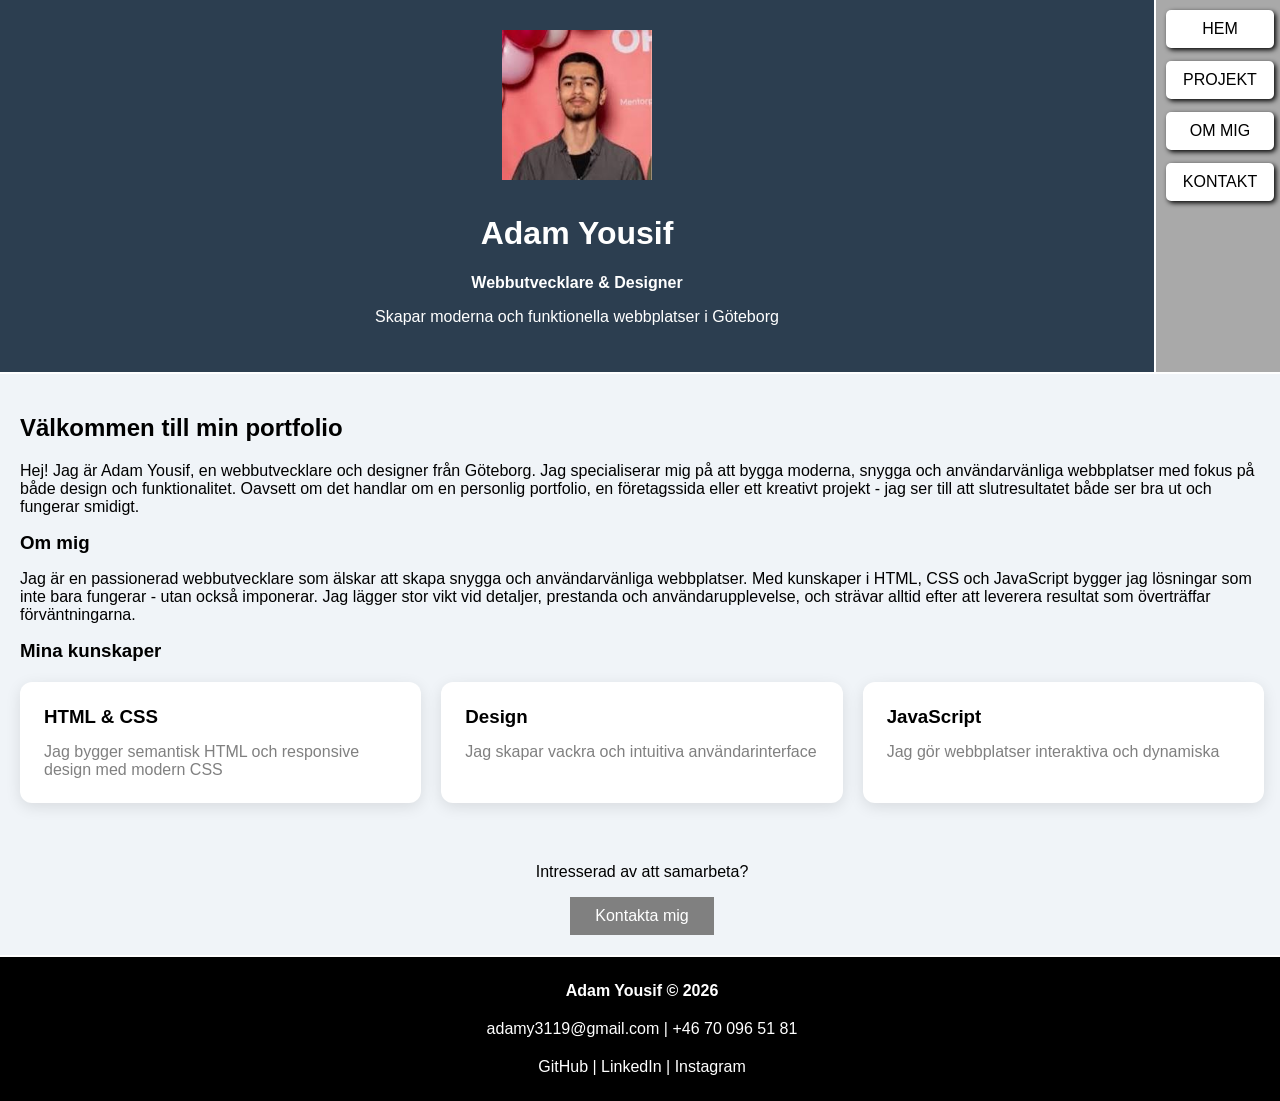
<file: index.html>
<!DOCTYPE html>
<html lang="en">
 
<head>
  <meta charset="UTF-8">
  <meta name="viewport" content="width=device-width, initial-scale=1.0">
  <link rel="stylesheet" href="/css/style.css">
  <title>Adam Yousif - Webbutvecklare & Designer</title>
</head>
 
<body>
  <div class="fade-layer"></div>
  <button class="burger-btn">☰</button>
  <div id="container">
    <header>
      <img src="/img/profilbild.jpg.jpg" alt="profilbild" class="profilbild">
      <h1>Adam Yousif</h1>
      <p><strong>Webbutvecklare & Designer</strong></p>
      <p>Skapar moderna och funktionella webbplatser i Göteborg</p>
    </header>
 
    <nav class="nav-knappar">
      <a href="/index.html">HEM</a>
      <a href="/projekt.html">PROJEKT</a>
      <a href="/om_mig.html">OM MIG</a>
      <a href="/kontakt.html">KONTAKT</a>
    </nav>
 
    <section>
      <h2>Välkommen till min portfolio</h2>
 
      <p>Hej! Jag är Adam Yousif, en webbutvecklare och designer från Göteborg. Jag specialiserar mig på att bygga
        moderna, snygga och användarvänliga webbplatser med fokus på både design och funktionalitet. Oavsett om det
        handlar om en personlig portfolio, en företagssida eller ett kreativt projekt - jag ser till att slutresultatet
        både ser bra ut och fungerar smidigt.</p>
 
      <aside>
        <h3>Om mig</h3>
        <p>Jag är en passionerad webbutvecklare som älskar att skapa snygga och användarvänliga webbplatser. Med
          kunskaper i HTML, CSS och JavaScript bygger jag lösningar som inte bara fungerar - utan också imponerar. Jag
          lägger stor vikt vid detaljer, prestanda och användarupplevelse, och strävar alltid efter att leverera
          resultat som överträffar förväntningarna.</p>
      </aside>
 
      <h3>Mina kunskaper</h3>
 
      <div class="features">
        <div class="feature-card">
          <div class="feature-icon"></div>
          <h3>HTML & CSS</h3>
          <p>Jag bygger semantisk HTML och responsive design med modern CSS</p>
        </div>
 
        <div class="feature-card">
          <div class="feature-icon"></div>
          <h3>Design</h3>
          <p>Jag skapar vackra och intuitiva användarinterface</p>
        </div>
 
        <div class="feature-card">
          <div class="feature-icon"></div>
          <h3>JavaScript</h3>
          <p>Jag gör webbplatser interaktiva och dynamiska</p>
        </div>
      </div>
 
      <div class="center-box">
        <p>Intresserad av att samarbeta?</p>
        <a href="/kontakt.html" class="kontakt-knapp">Kontakta mig</a>
      </div>
    </section>
 
    <footer>
      <p><strong>Adam Yousif © 2026</strong></p>
      <p>adamy3119@gmail.com | +46 70 096 51 81</p>
      <p><a href="https://github.com/Adamunited/springWU">GitHub</a> | <a
          href="https://www.linkedin.com/in/adam-yousif-062423318/">LinkedIn</a> | <a
          href="https://www.instagram.com/adam170534/">Instagram</a></p>
    </footer>
  </div>
  <script src="/js/script.js"></script>
</body>
 
</html>
</file>
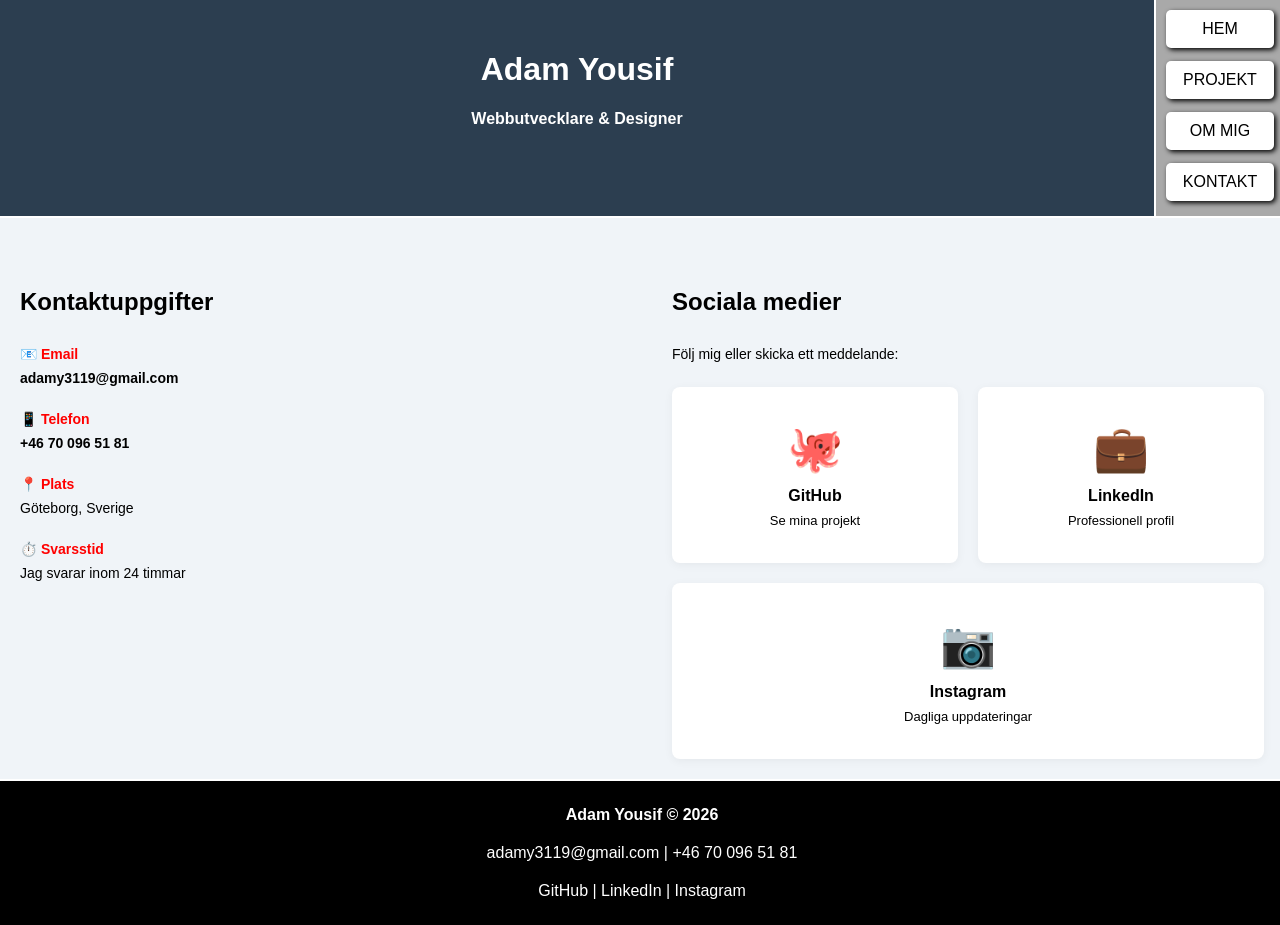
<file: kontakt.html>
<!DOCTYPE html>
<html lang="en">
<head>
    <meta charset="UTF-8">
    <meta name="viewport" content="width=device-width, initial-scale=1.0">
    <link rel="stylesheet" href="/css/style.css">
    <title>Kontakt - Adam Yousif</title>
</head>

<body>
    <div class="fade-layer"></div>
    <button class="burger-btn">☰</button>
    <div id="container">
        <header>
            <h1>Adam Yousif</h1>
            <p><strong>Webbutvecklare & Designer</strong></p>
        </header>

        <nav class="nav-knappar">
            <a href="/index.html">HEM</a>
            <a href="/projekt.html">PROJEKT</a>
            <a href="/om_mig.html">OM MIG</a>
            <a href="/kontakt.html">KONTAKT</a>
        </nav>

        <section>
            <div class="kontakt-grid">
                <div class="kontakt-vänster">
                    <h2>Kontaktuppgifter</h2>

                    <div class="kontakt-item">
                        <h3>📧 Email</h3>
                        <p><a href="mailto:adamy3119@gmail.com">adamy3119@gmail.com</a></p>
                    </div>

                    <div class="kontakt-item">
                        <h3>📱 Telefon</h3>
                        <p><a href="tel:+46700965181">+46 70 096 51 81</a></p>
                    </div>

                    <div class="kontakt-item">
                        <h3>📍 Plats</h3>
                        <p>Göteborg, Sverige</p>
                    </div>

                    <div class="kontakt-item">
                        <h3>⏱️ Svarsstid</h3>
                        <p>Jag svarar inom 24 timmar</p>
                    </div>
                </div>

                <div class="kontakt-höger">
                    <h2>Sociala medier</h2>
                    <p class="sociala-intro">Följ mig eller skicka ett meddelande:</p>

                    <div class="social-grid">
                        <a href="https://github.com/Adamunited/springWU" class="social-card">
                            <span class="emoji">🐙</span>
                            <h3>GitHub</h3>
                            <p>Se mina projekt</p>
                        </a>

                        <a href="https://www.linkedin.com/in/adam-yousif-062423318/" class="social-card">
                            <span class="emoji">💼</span>
                            <h3>LinkedIn</h3>
                            <p>Professionell profil</p>
                        </a>

                        <a href="https://www.instagram.com/adam170534/" class="social-card">
                            <span class="emoji">📷</span>
                            <h3>Instagram</h3>
                            <p>Dagliga uppdateringar</p>
                        </a>
                    </div>
                </div>
            </div>
        </section>

        <footer>
            <p><strong>Adam Yousif © 2026</strong></p>
            <p>adamy3119@gmail.com | +46 70 096 51 81</p>
            <p>GitHub | LinkedIn | Instagram</p>
        </footer>
    </div>
    <script src="/js/script.js"></script>
</body>
</html>
</file>
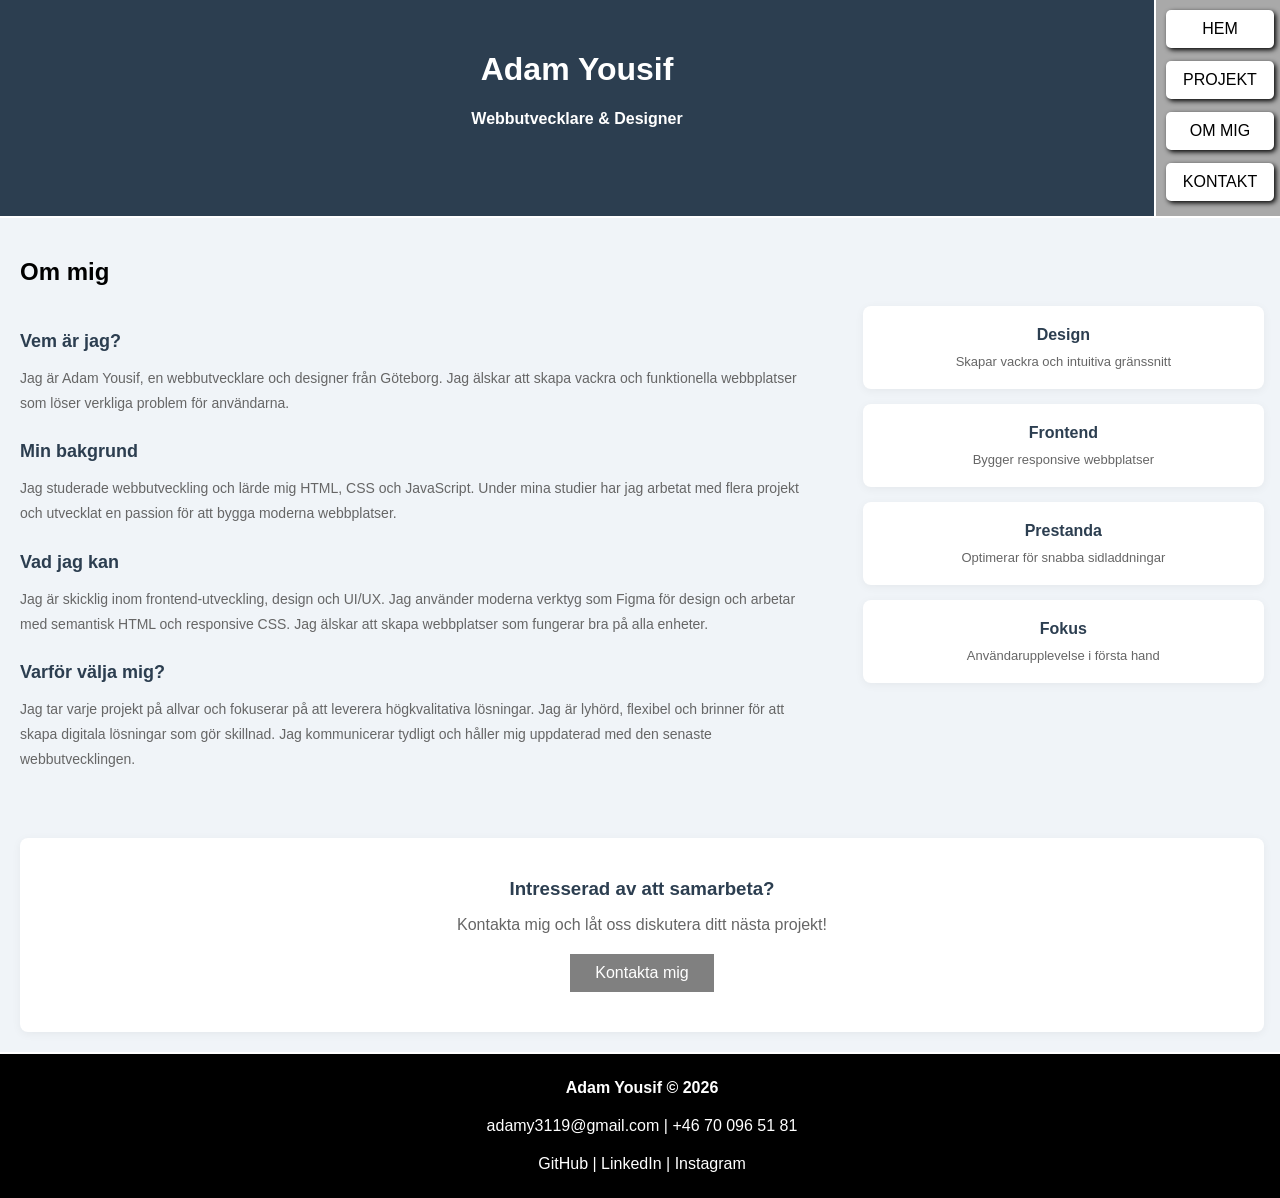
<file: om_mig.html>
<!DOCTYPE html>
<html lang="en">
<head>
    <meta charset="UTF-8">
    <meta name="viewport" content="width=device-width, initial-scale=1.0">
    <link rel="stylesheet" href="/css/style.css">
    <title>Om mig - Adam Yousif</title>
</head>

<body>
    <div class="fade-layer"></div>
    <button class="burger-btn">☰</button>
    <div id="container">
        <header>
            <h1>Adam Yousif</h1>
            <p><strong>Webbutvecklare & Designer</strong></p>
        </header>

        <nav class="nav-knappar">
            <a href="/index.html">HEM</a>
            <a href="/projekt.html">PROJEKT</a>
            <a href="/om_mig.html">OM MIG</a>
            <a href="/kontakt.html">KONTAKT</a>
        </nav>

        <section>
            <h2>Om mig</h2>

            <div class="om-innehål">
                <div class="om-text">
                    <h3>Vem är jag?</h3>
                    <p>Jag är Adam Yousif, en webbutvecklare och designer från Göteborg. Jag älskar att skapa vackra och funktionella webbplatser som löser verkliga problem för användarna.</p>

                    <h3>Min bakgrund</h3>
                    <p>Jag studerade webbutveckling och lärde mig HTML, CSS och JavaScript. Under mina studier har jag arbetat med flera projekt och utvecklat en passion för att bygga moderna webbplatser.</p>

                    <h3>Vad jag kan</h3>
                    <p>Jag är skicklig inom frontend-utveckling, design och UI/UX. Jag använder moderna verktyg som Figma för design och arbetar med semantisk HTML och responsive CSS. Jag älskar att skapa webbplatser som fungerar bra på alla enheter.</p>

                    <h3>Varför välja mig?</h3>
                    <p>Jag tar varje projekt på allvar och fokuserar på att leverera högkvalitativa lösningar. Jag är lyhörd, flexibel och brinner för att skapa digitala lösningar som gör skillnad. Jag kommunicerar tydligt och håller mig uppdaterad med den senaste webbutvecklingen.</p>
                </div>

                <div class="om-kort">
                    <div class="skill-kort">
                        <h3>Design</h3>
                        <p>Skapar vackra och intuitiva gränssnitt</p>
                    </div>

                    <div class="skill-kort">
                        <h3>Frontend</h3>
                        <p>Bygger responsive webbplatser</p>
                    </div>

                    <div class="skill-kort">
                        <h3>Prestanda</h3>
                        <p>Optimerar för snabba sidladdningar</p>
                    </div>

                    <div class="skill-kort">
                        <h3>Fokus</h3>
                        <p>Användarupplevelse i första hand</p>
                    </div>
                </div>
            </div>

            <div class="om-cta">
                <h3>Intresserad av att samarbeta?</h3>
                <p>Kontakta mig och låt oss diskutera ditt nästa projekt!</p>
                <a href="/kontakt.html" class="kontakt-knapp">Kontakta mig</a>
            </div>
        </section>

        <footer>
            <p><strong>Adam Yousif © 2026</strong></p>
            <p>adamy3119@gmail.com | +46 70 096 51 81</p>
            <p><a href="https://github.com/Adamunited/springWU">GitHub</a> | <a
                href="https://www.linkedin.com/in/adam-yousif-062423318/">LinkedIn</a> | <a
                href="https://www.instagram.com/adam170534/">Instagram</a></p>
        </footer>
    </div>
    <script src="/js/script.js"></script>
</body>
</html>
</file>
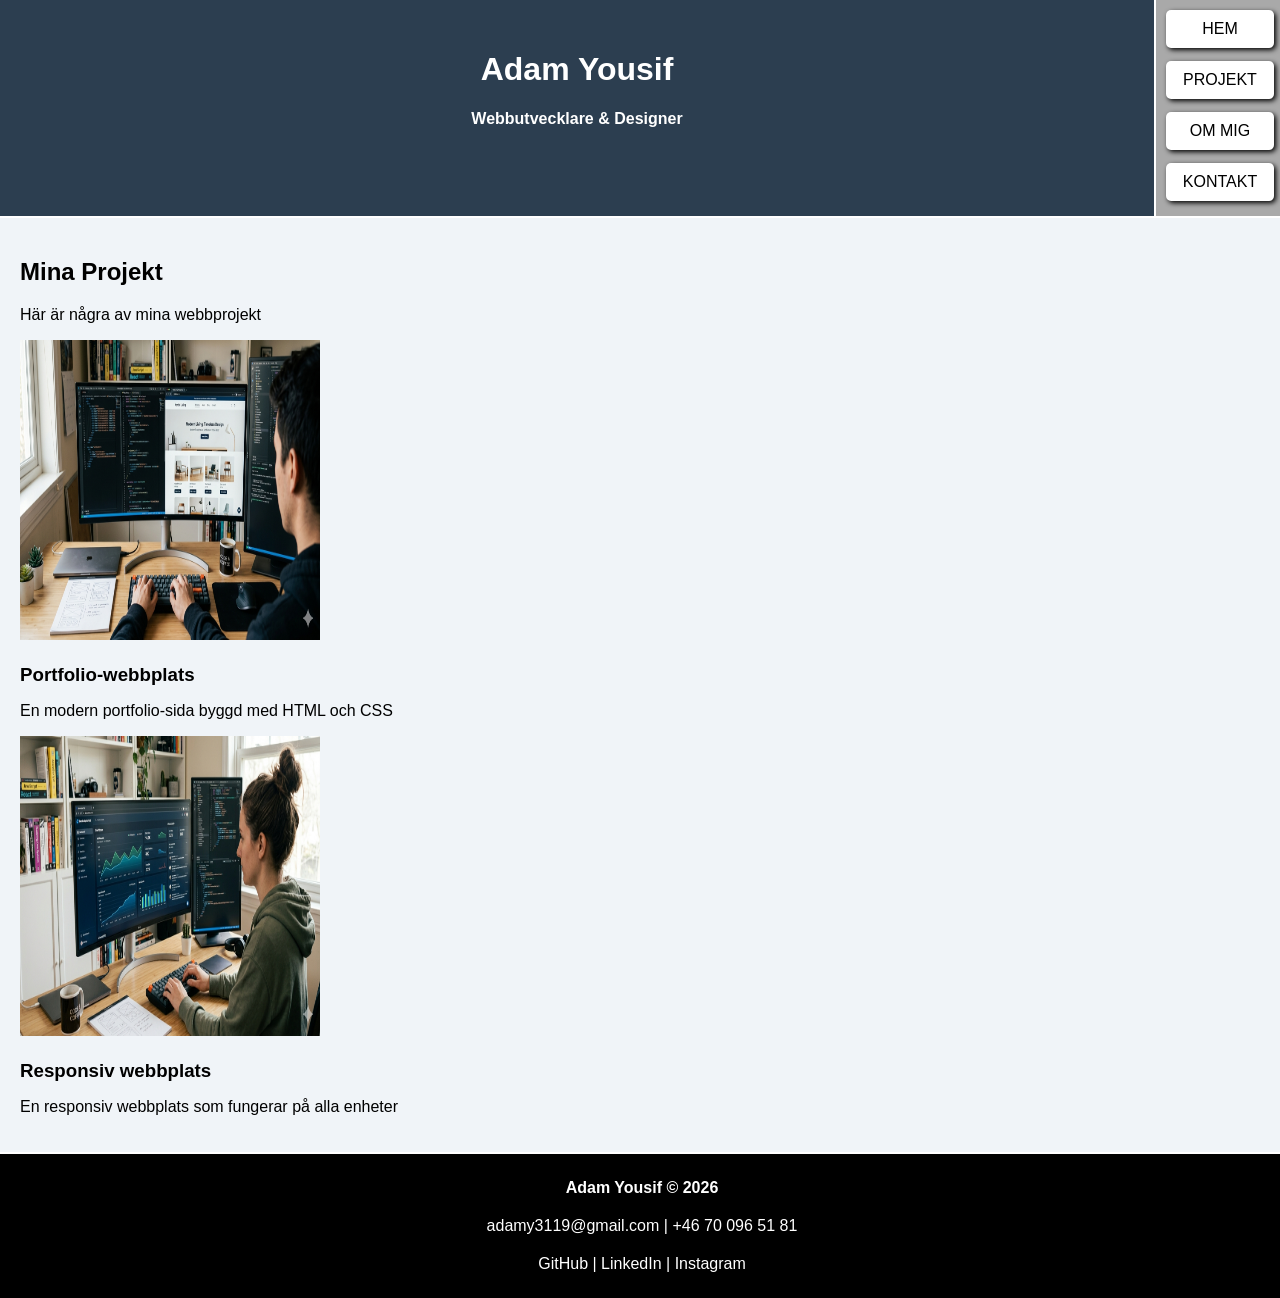
<file: projekt.html>
<!DOCTYPE html>
<html lang="en">
 
<head>
    <meta charset="UTF-8">
    <meta name="viewport" content="width=device-width, initial-scale=1.0">
    <link rel="stylesheet" href="/css/style.css">
    <title>Projekt - Adam Yousif</title>
</head>
 
<body>
    <div class="fade-layer"></div>
    <button class="burger-btn">☰</button>
    <div id="container">
        <header>
            <h1>Adam Yousif</h1>
            <p><strong>Webbutvecklare & Designer</strong></p>
        </header>
 
        <nav class="nav-knappar">
            <a href="/index.html">HEM</a>
            <a href="/projekt.html">PROJEKT</a>
            <a href="/om_mig.html">OM MIG</a>
            <a href="/kontakt.html">KONTAKT</a>
        </nav>
 
        <section>
            <h2>Mina Projekt</h2>
 
            <p>Här är några av mina webbprojekt</p>
 
            <div>
                <img src="img/e-handel.png" alt="Projekt 1" class="projekt-bild">
                <h3>Portfolio-webbplats</h3>
                <p>En modern portfolio-sida byggd med HTML och CSS</p>
            </div>
 
            <div>
                <img src="img/datapanel.png" alt="Projekt 2" class="projekt-bild">
                <h3>Responsiv webbplats</h3>
                <p>En responsiv webbplats som fungerar på alla enheter</p>
            </div>
        </section>
 
        <footer>
            <p><strong>Adam Yousif © 2026</strong></p>
            <p>adamy3119@gmail.com | +46 70 096 51 81</p>
            <p><a href="https://github.com/Adamunited/springWU">GitHub</a> | <a
                    href="https://www.linkedin.com/in/adam-yousif-062423318/">LinkedIn</a> | <a
                    href="https://www.instagram.com/adam170534/">Instagram</a></p>
        </footer>
    </div>
    <script src="/js/script.js"></script>
</body>
 
</html>
</file>
<file: css/style.css>
body {
    min-height: 100vh;
    font-family: Arial, sans-serif;
    margin: 0;
    padding: 0;
    box-sizing: border-box;
}

#container {
    display: grid;
    grid-template-columns: 10% 80% 10%;
    column-gap: 2px;
    row-gap: 2px;
    min-height: 100vh;
    grid-template-areas:
        'hd hd nv'
        'sc sc sc'
        'ft ft ft';
}

a {
    color: white;
    background-color: transparent;
    text-decoration: none;
}

footer a:hover{
    color: red;
}
.nav-knappar a{
    border-radius: 5px;
}

.center-box {
    text-align: center;
    margin-top: 60px;
}

nav {
    grid-area: nv;
    padding: 10px;
    background-color: darkgrey;
}

nav a {
    display: block;
    background-color: white;
    color: black;
    text-decoration: none;
    padding: 10px;
    margin-bottom: 5px;
    box-shadow: 2px 2px 5px;
    }

.profilbild {
    width: 150px;
    height: 150px;
    border: 4px;
    margin-bottom: 10px;
    }

header {
    background-color: #2c3e50;
    grid-area: hd;
    text-align: center;
    padding: 30px 10px;
    color: white;
}

section {
    grid-area: sc;
    background-color: #f0f4f8;;
    padding: 20px;
}

section h3 {
    margin-top: 10px;
    margin-bottom: 15px;
}

.kontakt-knapp {
    display: inline-block;
    background-color: grey;
    color: white;
    padding: 10px 25px;
    text-decoration: none;
    border: 2px;
}

.kontakt-knapp:hover {
    background-color: lightgrey;
}

.projekt-bild {
    width: 300px;
    height: 300px;
    border: 4px;
    margin-bottom: 10px;
}

.features {
    display: grid;
    grid-template-columns: repeat(3, 1fr);
    gap: 20px;
    margin: 20px 0;
}

.feature-card {
    background: white;
    border-radius: 12px;
    padding: 24px;
    box-shadow: 0 4px 15px rgba(0,0,0,0.1);
}

.feature-card h3 {
    color: black;
    margin-top: 0;
}

.feature-card p {
    color: grey;
    margin: 0;
}

footer {
    grid-area: ft;
    background-color: black;
    color: white;
    padding: 20px;
}

#container2 {
    display: grid;
    grid-template-columns: 10% 80% 10%;
    column-gap: 2px;
    row-gap: 2px;
    min-height: 100vh;
    grid-template-areas:
    'hd hd hd'
    'nv nv nv'
    'sc sc as'
    'sc sc as'
    'ft ft ft'
}

.kontakt-grid {
    display: grid;
    grid-template-columns: 1fr 1fr;
    gap: 60px;
    margin-top: 30px;
}

.kontakt-vänster h2,
.kontakt-höger h2 {
    font-size: 24px;
    font-weight: 700;
    margin-bottom: 30px;
    color: black;
}

.kontakt-item {
    margin-bottom: 25px;
}

.kontakt-item h3 {
    color: red;
    font-size: 14px;
    font-weight: 600;
    margin-bottom: 8px;
    margin-top: 0;
}

.kontakt-item p {
    color: black;
    margin: 0;
    font-size: 14px;
}

.kontakt-item a {
    color: black;
    text-decoration: none;
    font-weight: 600;
}

.kontakt-item a:hover {
    text-decoration: underline;
}

.sociala-intro {
    color: black;
    margin-bottom: 25px;
    font-size: 14px;
}

.social-grid {
    display: grid;
    grid-template-columns: repeat(2, 1fr);
    gap: 20px;
}

.social-card {
    background: white;
    padding: 35px 20px;
    border-radius: 8px;
    box-shadow: 0 2px 10px rgba(0, 0, 0, 0.05);
    text-decoration: none;
    text-align: center;
}

.social-card:hover {
    box-shadow: 0 8px 20px rgba(0, 0, 0, 0.1);
}

.emoji {
    font-size: 45px;
    display: block;
    margin-bottom: 12px;
}

.social-card h3 {
    color: black;
    font-size: 16px;
    font-weight: 700;
    margin: 0 0 8px 0;
}

.social-card p {
    color: black;
    font-size: 13px;
    margin: 0;
}

.om-innehål {
    display: grid;
    grid-template-columns: 2fr 1fr;
    gap: 40px;
    margin-bottom: 50px;
}

.om-text {
    color: #333;
}

.om-text h3 {
    color: #2c3e50;
    font-size: 18px;
    font-weight: 700;
    margin-top: 25px;
    margin-bottom: 12px;
}

.om-text p {
    color: #666;
    line-height: 1.8;
    margin-bottom: 15px;
    font-size: 14px;
}

.om-kort {
    display: grid;
    grid-template-columns: 1fr;
    gap: 15px;
}

.skill-kort {
    background: white;
    padding: 20px;
    border-radius: 8px;
    box-shadow: 0 2px 10px rgba(0, 0, 0, 0.05);
    text-align: center;
}

.skill-kort h3 {
    color: #2c3e50;
    margin: 0 0 10px 0;
    font-size: 16px;
}

.skill-kort p {
    color: #666;
    margin: 0;
    font-size: 13px;
}

.om-cta {
    background: white;
    padding: 40px;
    border-radius: 8px;
    box-shadow: 0 2px 10px rgba(0, 0, 0, 0.05);
    text-align: center;
}

.om-cta h3 {
    color: #2c3e50;
    margin-top: 0;
}

.om-cta p {
    color: #666;
    margin-bottom: 20px;
}

.features {
    display: flex;
    flex-wrap: wrap;
    gap: 20px;
    margin: 20px 0;
}

.feature-card {
    flex: 1;
    min-width: 250px;
    background: white;
    border-radius: 12px;
    padding: 24px;
    box-shadow: 0 4px 15px rgba(0,0,0,0.1);
}

.feature-card h3 {
    color: black;
    margin-top: 0;
}

.feature-card p {
    color: grey;
    margin: 0;
}

/* FLEX FOOTER */
footer {
    grid-area: ft;
    background-color: black;
    color: white;
    padding: 20px;
    display: flex;
    flex-direction: column;
    align-items: center;
    gap: 10px;
}

footer p {
    margin: 5px 0;
}

/* FLEX FÖR NAV */
nav {
    grid-area: nv;
    padding: 10px;
    background-color: darkgrey;
    display: flex;
    flex-direction: column;
    gap: 8px;
}

nav a {
    display: flex;
    justify-content: center;
    align-items: center;
    background-color: white;
    color: black;
    text-decoration: none;
    padding: 10px;
    box-shadow: 2px 2px 5px;
    border-radius: 5px;
}

/* FLEX FÖR OM MIG SIDAN */
.om-innehål {
    display: flex;
    flex-wrap: wrap;
    gap: 40px;
    margin-bottom: 50px;
}

.om-text {
    flex: 2;
    min-width: 300px;
    color: #333;
}

.om-kort {
    flex: 1;
    min-width: 250px;
    display: flex;
    flex-direction: column;
    gap: 15px;
}

.skill-kort {
    background: white;
    padding: 20px;
    border-radius: 8px;
    box-shadow: 0 2px 10px rgba(0, 0, 0, 0.05);
    text-align: center;
}

.kontakt-grid {
    display: flex;
    gap: 60px;
    margin-top: 30px;
    flex-wrap: wrap;
}

.kontakt-vänster {
    flex: 1;
    min-width: 300px;
}

.kontakt-höger {
    flex: 1;
    min-width: 300px;
}

.social-grid {
    display: flex;
    flex-wrap: wrap;
    gap: 20px;
}

.social-card {
    flex: 1;
    min-width: 180px;
    background: white;
    padding: 35px 20px;
    border-radius: 8px;
    box-shadow: 0 2px 10px rgba(0, 0, 0, 0.05);
    text-decoration: none;
    text-align: center;
}

.social-card:hover {
    box-shadow: 0 8px 20px rgba(0, 0, 0, 0.1);
}

.burger-btn {
    display: none;
    position: fixed;
    top: 15px;
    right: 15px;
    z-index: 1000;
    background-color: #2c3e50;
    color: white;
    border: none;
    font-size: 24px;
    padding: 8px 12px;
    border-radius: 5px;
    cursor: pointer;
}

.fade-layer {
    display: none;
    position: fixed;
    inset: 0;
    background: rgba(0, 0, 0, 0.5);
    z-index: 500;
}

.fade-layer.visible {
    display: block;
}

@media (max-width: 768px) {
    #container {
        grid-template-columns: 1fr;
        grid-template-areas:
            'hd'
            'sc'
            'ft';
    }

    nav.nav-knappar {
        display: flex;
        flex-direction: column;
        position: fixed;
        top: 0;
        right: -250px;
        width: 220px;
        height: 100vh;
        z-index: 999;
        background-color: #2c3e50;
        padding: 60px 15px 20px;
        transition: right 0.3s ease;
    }

    nav.nav-knappar.show {
        right: 0;
    }

    nav.nav-knappar a {
        background-color: rgba(255,255,255,0.1);
        color: white;
        margin-bottom: 8px;
    }

    nav.nav-knappar a:hover {
        background-color: rgba(255,255,255,0.25);
    }

    .burger-btn {
        display: block;
    }

    nav:not(.nav-knappar) {
        display: none;
    }

    .features {
        flex-direction: column;
    }

    .kontakt-grid {
        flex-direction: column;
        gap: 30px;
    }

    .om-innehål {
        flex-direction: column;
    }

    .social-grid {
        flex-direction: column;
    }
}
</file>
